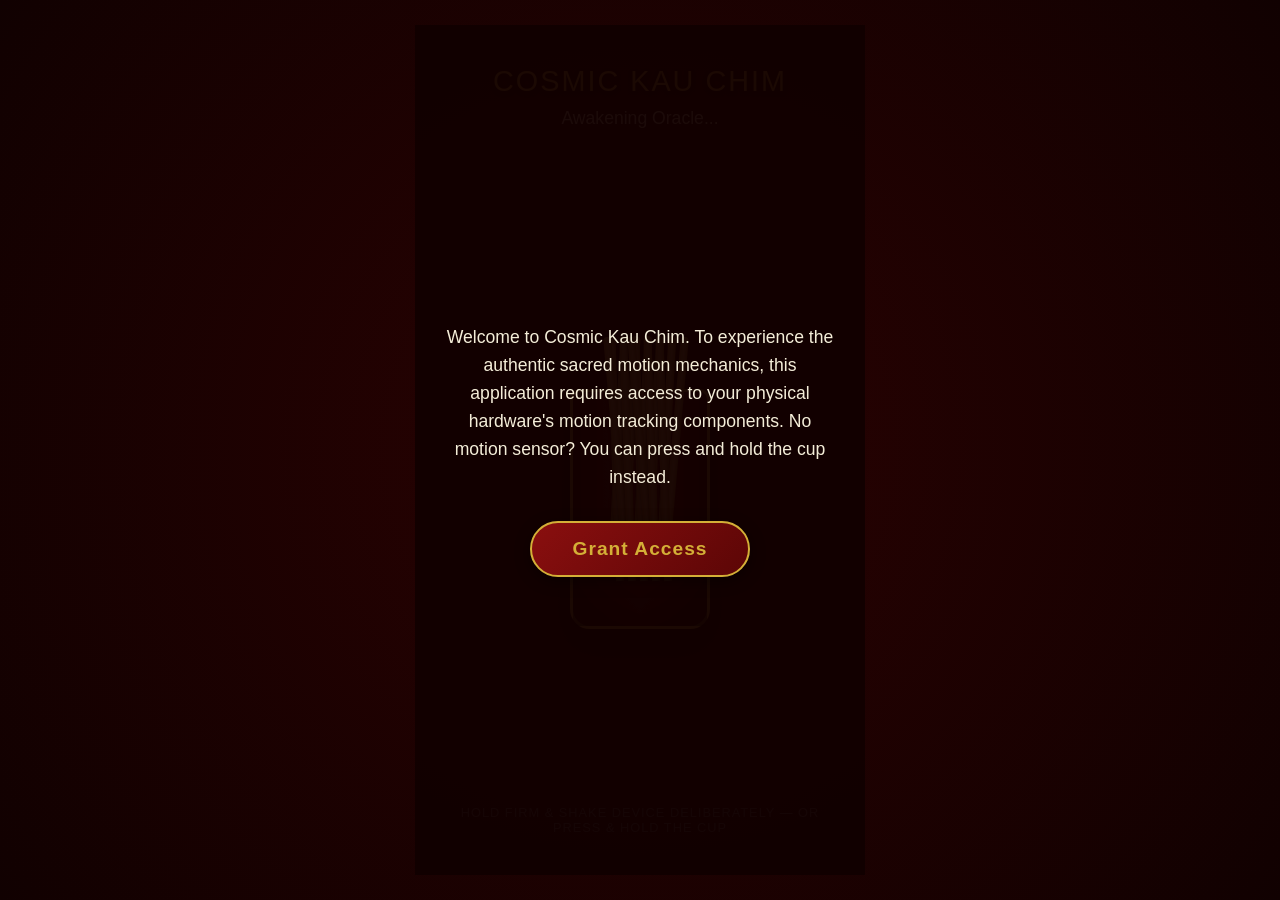
<file: Cosmic-Kau-Chim/index.html>
<!DOCTYPE html>
<html lang="en">
<head>
    <meta charset="UTF-8">
    <meta name="viewport" content="width=device-width, initial-scale=1.0, maximum-scale=1.0, user-scalable=no">
    <title>Cosmic Kau Chim - Daily Fortunes</title>
    <meta name="description" content="Experience the sacred Kau Chim oracle. Shake your phone (or press and hold) to draw one of 100 numbered bamboo fortune sticks and reveal your cosmic destiny and wealth sequences.">
    <meta name="theme-color" content="#d4af37">
    <meta name="mobile-web-app-capable" content="yes">
    <meta name="apple-mobile-web-app-capable" content="yes">
    <meta name="apple-mobile-web-app-status-bar-style" content="black-translucent">
    <meta name="apple-mobile-web-app-title" content="Kau Chim">

    <!-- PWA Manifest -->
    <link rel="manifest" href="/Cosmic-Kau-Chim/manifest.json">

    <!-- Apple Touch Icons -->
    <link rel="apple-touch-icon" href="/Cosmic-Kau-Chim/icon-192.png">
    <link rel="apple-touch-icon" sizes="512x512" href="/Cosmic-Kau-Chim/icon-512.png">

    <!-- Favicon -->
    <link rel="icon" type="image/png" href="/Cosmic-Kau-Chim/icon-192.png">

    <!-- Open Graph -->
    <meta property="og:title" content="Cosmic Kau Chim - Daily Fortunes">
    <meta property="og:description" content="Draw your sacred bamboo fortune. Shake for destiny.">
    <meta property="og:image" content="https://marsbase.win/Cosmic-Kau-Chim/icon-512.png">
    <meta property="og:url" content="https://marsbase.win/Cosmic-Kau-Chim/">
    <meta property="og:type" content="website">

    <style>
        :root {
            --gold: #d4af37;
            --dark-red: #5c0606;
            --parchment: #f4edd8;
            --shadow: rgba(0, 0, 0, 0.4);
        }

        * {
            box-sizing: border-box;
            margin: 0;
            padding: 0;
            -webkit-user-select: none;
            user-select: none;
        }

        body {
            background: radial-gradient(circle, #2a0202 0%, #110101 100%);
            color: #fff;
            font-family: -apple-system, BlinkMacSystemFont, "Segoe UI", Roboto, sans-serif;
            overflow: hidden;
            height: 100vh;
            display: flex;
            justify-content: center;
            align-items: center;
            perspective: 1000px;
        }

        #app-container {
            position: relative;
            width: 100%;
            max-width: 450px;
            height: 100%;
            max-height: 850px;
            display: flex;
            flex-direction: column;
            justify-content: space-between;
            align-items: center;
            padding: 40px 20px calc(40px + env(safe-area-inset-bottom, 0px));
            text-align: center;
        }

        h1 {
            font-size: 1.8rem;
            color: var(--gold);
            text-shadow: 0 2px 4px var(--shadow);
            letter-spacing: 2px;
            font-weight: 300;
        }

        #status-prompt {
            font-size: 1.1rem;
            color: #e0cda9;
            margin-top: 10px;
            min-height: 24px;
            transition: opacity 0.3s;
        }

        /* Install Banner */
        #install-banner {
            position: fixed;
            bottom: 0;
            left: 50%;
            transform: translateX(-50%);
            width: 100%;
            max-width: 450px;
            background: linear-gradient(135deg, #1a0202, #2a0404);
            border-top: 1px solid var(--gold);
            padding: 14px 20px calc(14px + env(safe-area-inset-bottom, 0px));
            display: flex;
            align-items: center;
            justify-content: space-between;
            z-index: 300;
            gap: 12px;
            display: none;
        }

        /* While the banner is showing, reserve room so it never covers the footer */
        body.banner-visible #app-container {
            padding-bottom: calc(var(--banner-h, 72px) + 12px);
        }

        #install-banner p {
            color: #e0cda9;
            font-size: 0.85rem;
            line-height: 1.4;
            flex: 1;
        }

        #install-banner .btn-install {
            background: linear-gradient(135deg, var(--gold), #aa800a);
            color: #1a0000;
            border: none;
            padding: 10px 18px;
            font-size: 0.85rem;
            border-radius: 20px;
            cursor: pointer;
            font-weight: bold;
            white-space: nowrap;
            flex-shrink: 0;
        }

        #install-banner .btn-dismiss {
            background: none;
            border: none;
            color: #b8a27a;
            font-size: 1.2rem;
            cursor: pointer;
            padding: 8px;
            min-width: 36px;
            min-height: 36px;
            flex-shrink: 0;
        }

        /* Permission Overlay */
        #gatekeeper {
            position: absolute;
            top: 0; left: 0; width: 100%; height: 100%;
            background: rgba(17, 1, 1, 0.95);
            z-index: 100;
            display: flex;
            flex-direction: column;
            justify-content: center;
            align-items: center;
            padding: 30px;
        }

        #gatekeeper p {
            color: var(--parchment);
            margin-bottom: 30px;
            line-height: 1.6;
            font-size: 1.1rem;
        }

        .btn {
            background: linear-gradient(135deg, #8a0f0f 0%, var(--dark-red) 100%);
            color: var(--gold);
            border: 2px solid var(--gold);
            padding: 15px 40px;
            font-size: 1.2rem;
            border-radius: 30px;
            cursor: pointer;
            box-shadow: 0 4px 15px var(--shadow);
            font-weight: bold;
            letter-spacing: 1px;
            transition: transform 0.2s;
        }

        .btn:active {
            transform: scale(0.95);
        }

        /* Interactive Shaker Container */
        #shaker-stage {
            position: relative;
            width: 200px;
            height: 320px;
            display: flex;
            justify-content: center;
            align-items: flex-end;
            margin: 40px 0;
            cursor: pointer;
            touch-action: none;
            -webkit-touch-callout: none;
            -webkit-tap-highlight-color: transparent;
            outline: none;
        }

        #shaker-stage:focus-visible .cylinder {
            outline: 2px dashed var(--gold);
            outline-offset: 6px;
        }

        .cylinder {
            position: relative;
            width: 140px;
            height: 240px;
            background: linear-gradient(90deg, #3a0404 0%, #6e0b0b 30%, #8a1212 50%, #6e0b0b 70%, #3a0404 100%);
            border-radius: 10px 10px 20px 20px;
            border: 3px solid var(--gold);
            box-shadow: 0 15px 35px rgba(0,0,0,0.7), 0 0 0 0 rgba(212,175,55,0);
            z-index: 5;
            overflow: visible;
            transition: box-shadow 0.2s ease;
        }

        .cylinder.charging {
            box-shadow: 0 15px 35px rgba(0,0,0,0.7), 0 0 20px 4px rgba(212,175,55,0.35);
        }

        .cylinder::after {
            content: '';
            position: absolute;
            top: 0; left: 0; width: 100%; height: 100%;
            background: linear-gradient(transparent 70%, rgba(0,0,0,0.6));
            pointer-events: none;
        }

        /* stick-pack moves up via JS transform; no CSS transition (rAF handles smoothness) */
        .stick-pack {
            position: absolute;
            bottom: 30px;
            width: 100%;
            height: 260px;
            display: flex;
            justify-content: center;
            transform-origin: bottom center;
        }

        /* Inner wrapper handles the shake wiggle animation independently */
        .stick-inner {
            display: flex;
            justify-content: center;
            width: 100%;
            height: 100%;
            transform-origin: bottom center;
        }

        .stick {
            width: 8px;
            height: 240px;
            background: linear-gradient(to right, #cc9933, #e6b85c, #b38024);
            border-radius: 4px 4px 0 0;
            margin: 0 -2px;
            box-shadow: -1px 0 2px rgba(0,0,0,0.3);
            transform-origin: bottom center;
        }

        .stick:nth-child(odd) { transform: rotate(-5deg); }
        .stick:nth-child(even) { transform: rotate(5deg); }
        .stick:nth-child(3n) { transform: rotate(-2deg); height: 245px;}
        .stick:nth-child(3n+1) { transform: rotate(3deg); height: 235px;}

        #rising-stick {
            position: absolute;
            bottom: 30px;
            width: 18px;
            height: 250px;
            background: linear-gradient(to right, #bf1515, #e63939, #990f0f);
            border: 1px solid var(--gold);
            border-radius: 4px 4px 0 0;
            z-index: 4;
            display: none;
            transform-origin: bottom center;
        }

        #rising-stick-label {
            position: absolute;
            top: 8px;
            left: 50%;
            transform: translateX(-50%);
            writing-mode: vertical-rl;
            text-orientation: mixed;
            color: var(--gold);
            font-size: 11px;
            font-weight: bold;
            letter-spacing: 1px;
            white-space: nowrap;
            text-shadow: 0 1px 1px rgba(0,0,0,0.6);
        }

        .ejecting {
            animation: ejectStick 1.2s cubic-bezier(0.25, 1, 0.5, 1) forwards;
        }

        @keyframes ejectStick {
            0% { transform: translateY(0) rotate(0deg); display: block; z-index: 4; }
            50% { transform: translateY(-160px) rotate(3deg); z-index: 6; }
            100% { transform: translateY(-120px) rotate(15deg); z-index: 6; }
        }

        /* Shake animations on inner wrapper — won't conflict with stick-pack translateY */
        .shaking .stick-inner {
            animation: packShake 0.15s infinite alternate;
        }
        .shaking .cylinder {
            animation: shellShake 0.15s infinite alternate;
        }

        @keyframes packShake {
            0% { transform: rotate(-4deg) translateY(5px); }
            100% { transform: rotate(4deg) translateY(-5px); }
        }
        @keyframes shellShake {
            0% { transform: translateX(-5px) rotate(-1deg); }
            100% { transform: translateX(5px) rotate(1deg); }
        }

        /* Modal Overlay for Scroll Output */
        #scroll-modal {
            position: absolute;
            top: 0; left: 0; width: 100%; height: 100%;
            background: rgba(0,0,0,0.85);
            z-index: 200;
            display: flex;
            justify-content: center;
            align-items: center;
            padding: 25px;
            opacity: 0;
            pointer-events: none;
            transition: opacity 0.5s ease;
        }

        #scroll-modal.active {
            opacity: 1;
            pointer-events: auto;
        }

        .scroll-body {
            background-color: var(--parchment);
            background-image: radial-gradient(rgba(0,0,0,0.03) 15%, transparent 16%);
            background-size: 16px 16px;
            color: #222;
            width: 100%;
            max-height: 85%;
            border-radius: 4px;
            padding: 35px 25px;
            box-shadow: 0 20px 40px rgba(0,0,0,0.8), inset 0 0 40px rgba(184, 134, 11, 0.2);
            border-left: 12px solid #8a0f0f;
            border-right: 12px solid #8a0f0f;
            display: flex;
            flex-direction: column;
            justify-content: space-between;
            overflow-y: auto;
            transform: scale(0.7) rotateX(30deg);
            transition: transform 0.5s cubic-bezier(0.175, 0.885, 0.32, 1.275);
        }

        #scroll-modal.active .scroll-body {
            transform: scale(1) rotateX(0deg);
        }

        .scroll-header {
            border-bottom: 2px dashed rgba(138, 15, 15, 0.3);
            padding-bottom: 15px;
            margin-bottom: 20px;
        }

        .scroll-header h2 {
            color: var(--dark-red);
            font-size: 1.5rem;
            letter-spacing: 3px;
        }

        .stick-number {
            margin-top: 10px;
            font-size: 1.9rem;
            font-weight: bold;
            color: #8a0f0f;
            letter-spacing: 1px;
        }

        .fortune-level {
            display: inline-block;
            margin-top: 8px;
            padding: 3px 14px;
            border-radius: 14px;
            font-size: 0.8rem;
            font-weight: bold;
            letter-spacing: 2px;
            text-transform: uppercase;
            border: 1px solid currentColor;
        }
        .fortune-level.lvl-great   { color: #a07800; background: rgba(212,175,55,0.15); }
        .fortune-level.lvl-good    { color: #2f6b2f; background: rgba(47,107,47,0.08); }
        .fortune-level.lvl-fair    { color: #555;    background: rgba(0,0,0,0.05); }
        .fortune-level.lvl-caution { color: #8a0f0f; background: rgba(138,15,15,0.08); }

        .scroll-content {
            font-size: 1.15rem;
            line-height: 1.7;
            font-style: italic;
            color: #333;
            margin-bottom: 35px;
            padding: 0 10px;
        }

        .lotto-box {
            background: rgba(138, 15, 15, 0.06);
            border: 1px solid rgba(138, 15, 15, 0.2);
            border-radius: 8px;
            padding: 15px;
            margin-bottom: 30px;
        }

        .lotto-title {
            font-size: 0.8rem;
            text-transform: uppercase;
            letter-spacing: 2px;
            color: #777;
            margin-bottom: 10px;
            font-weight: bold;
        }

        .ball-container {
            display: flex;
            justify-content: center;
            gap: 10px;
            flex-wrap: wrap;
        }

        .ball {
            width: 40px;
            height: 40px;
            background: #fff;
            border: 2px solid var(--dark-red);
            border-radius: 50%;
            display: flex;
            justify-content: center;
            align-items: center;
            font-weight: bold;
            color: var(--dark-red);
            font-size: 1.05rem;
            box-shadow: 0 3px 6px rgba(0,0,0,0.16);
        }

        .ball.special {
            background: linear-gradient(135deg, #d4af37 0%, #aa800a 100%);
            color: #fff;
            border-color: #7a5c00;
        }
    </style>
</head>
<body>

<div id="app-container">
    <div id="gatekeeper">
        <p>Welcome to Cosmic Kau Chim. To experience the authentic sacred motion mechanics, this application requires access to your physical hardware's motion tracking components. No motion sensor? You can press and hold the cup instead.</p>
        <button class="btn" id="btn-grant-access">Grant Access</button>
    </div>

    <header>
        <h1>COSMIC KAU CHIM</h1>
        <div id="status-prompt">Awakening Oracle...</div>
    </header>

    <div id="shaker-stage" tabindex="0" role="button" aria-label="Press and hold to shake the fortune cup">
        <div id="rising-stick"><span id="rising-stick-label"></span></div>
        <div class="cylinder" id="cylinder-ui">
            <div class="stick-pack" id="stick-pack-ui">
                <div class="stick-inner" id="stick-inner-ui">
                    <div class="stick"></div><div class="stick"></div><div class="stick"></div>
                    <div class="stick"></div><div class="stick"></div><div class="stick"></div>
                    <div class="stick"></div><div class="stick"></div><div class="stick"></div>
                    <div class="stick"></div><div class="stick"></div><div class="stick"></div>
                    <div class="stick"></div><div class="stick"></div><div class="stick"></div>
                </div>
            </div>
        </div>
    </div>

    <footer>
        <p id="footer-hint" style="font-size:0.8rem; color: #666; letter-spacing: 1px;">HOLD FIRM & SHAKE DEVICE DELIBERATELY — OR PRESS & HOLD THE CUP</p>
    </footer>

    <div id="scroll-modal">
        <div class="scroll-body">
            <div>
                <div class="scroll-header">
                    <h2>SACRED SCROLL</h2>
                    <div class="stick-number" id="stick-number">Stick No. —</div>
                    <div class="fortune-level" id="fortune-level"></div>
                </div>
                <div class="scroll-content" id="fortune-destiny">
                    Loading destiny alignment...
                </div>
            </div>
            <div>
                <div class="lotto-box">
                    <div class="lotto-title">Cosmic Wealth Sequences</div>
                    <div class="ball-container" id="lotto-numbers"></div>
                </div>
                <button class="btn" id="btn-return" style="width:100%">Return Container</button>
            </div>
        </div>
    </div>

    <!-- PWA Install Prompt Banner -->
    <div id="install-banner">
        <p>📲 Add <strong>Kau Chim</strong> to your home screen for instant access.</p>
        <button class="btn-install" id="btn-install">Install</button>
        <button class="btn-dismiss" id="btn-dismiss" aria-label="Dismiss">✕</button>
    </div>
</div>

<script data-cfasync="false">
// ── Service Worker Registration ──────────────────────────────────────────────
if ('serviceWorker' in navigator) {
    window.addEventListener('load', () => {
        navigator.serviceWorker.register('/Cosmic-Kau-Chim/sw.js', { scope: '/Cosmic-Kau-Chim/' })
            .catch(err => console.warn('SW registration failed:', err));
    });
}

// ── Small storage helpers (localStorage can throw in private mode) ──────────
const store = {
    get(key, fallback) {
        try { const v = localStorage.getItem(key); return v === null ? fallback : JSON.parse(v); }
        catch (e) { return fallback; }
    },
    set(key, value) {
        try { localStorage.setItem(key, JSON.stringify(value)); } catch (e) { /* ignore */ }
    }
};

// ── PWA Install Prompt Handling ──────────────────────────────────────────────
let deferredInstallPrompt = null;
let installBannerTimer = null;
const installBanner = document.getElementById('install-banner');
const INSTALL_DISMISS_KEY = 'kauchim-install-dismissed';
const isStandalone = window.matchMedia('(display-mode: standalone)').matches || window.navigator.standalone === true;

function showInstallBanner() {
    if (isStandalone || store.get(INSTALL_DISMISS_KEY, false)) return;
    installBanner.style.display = 'flex';
    document.body.classList.add('banner-visible');
    document.documentElement.style.setProperty('--banner-h', installBanner.offsetHeight + 'px');
    clearTimeout(installBannerTimer);
    installBannerTimer = setTimeout(hideInstallBanner, 8000); // auto-hide
}

function hideInstallBanner() {
    clearTimeout(installBannerTimer);
    installBanner.style.display = 'none';
    document.body.classList.remove('banner-visible');
}

window.addEventListener('beforeinstallprompt', (e) => {
    e.preventDefault();
    deferredInstallPrompt = e;
    showInstallBanner();
});

window.addEventListener('appinstalled', () => {
    deferredInstallPrompt = null;
    hideInstallBanner();
});

document.getElementById('btn-install').addEventListener('click', async () => {
    if (!deferredInstallPrompt) return;
    deferredInstallPrompt.prompt();
    try { await deferredInstallPrompt.userChoice; } catch (e) { /* ignore */ }
    deferredInstallPrompt = null;
    hideInstallBanner();
});

document.getElementById('btn-dismiss').addEventListener('click', () => {
    store.set(INSTALL_DISMISS_KEY, true); // remember dismissal
    hideInstallBanner();
});

// ── Audio Engine ─────────────────────────────────────────────────────────────
class AudioEngine {
    constructor() { this.ctx = null; }

    init() {
        if (this.ctx) return;
        try { this.ctx = new (window.AudioContext || window.webkitAudioContext)(); }
        catch (e) { this.ctx = null; }
    }

    playClack(intensity) {
        if (!this.ctx) return;
        if (this.ctx.state === 'suspended') this.ctx.resume();

        const osc = this.ctx.createOscillator();
        const gain = this.ctx.createGain();

        osc.type = 'triangle';
        osc.frequency.setValueAtTime(120 + (intensity * 8), this.ctx.currentTime);
        osc.frequency.exponentialRampToValueAtTime(30, this.ctx.currentTime + 0.08);

        const volume = Math.min(0.6, intensity / 25);
        gain.gain.setValueAtTime(volume, this.ctx.currentTime);
        gain.gain.exponentialRampToValueAtTime(0.01, this.ctx.currentTime + 0.08);

        osc.connect(gain);
        gain.connect(this.ctx.destination);
        osc.start();
        osc.stop(this.ctx.currentTime + 0.09);
    }
}

// ── The 100 sticks (original text) ───────────────────────────────────────────
// Level codes: G = Great Fortune, B = Good Fortune, F = Fair Fortune, C = Caution
const FORTUNE_LEVELS = {
    G: { label: 'Great Fortune', cls: 'lvl-great' },
    B: { label: 'Good Fortune',  cls: 'lvl-good' },
    F: { label: 'Fair Fortune',  cls: 'lvl-fair' },
    C: { label: 'Caution',       cls: 'lvl-caution' }
};

// Index + 1 = stick number
const STICKS = [
    ['G', "The first stick opens the gate. What you begin this season is blessed at the root; plant boldly and tend it daily."],
    ['B', "A quiet helper is already walking toward you. Accept the hand that is offered without pride."],
    ['F', "The river is wide but the ferry is coming. Wait at the bank; do not try to swim across."],
    ['C', "Words spoken in haste travel far. Guard your tongue for seven days and trouble passes you by."],
    ['G', "Your path is fully understood by the cosmos. The heavy winds you've recently braved are clearing out dead brush to make room for an undeniable, prosperous expansion. Stand tall."],
    ['B', "Money that has been slow to arrive is loosening. Keep your accounts tidy so you are ready to receive it."],
    ['F', "A small delay protects you from a larger mistake. Thank the obstacle and adjust your route."],
    ['B', "Your family hearth grows warmer. Share a meal and old misunderstandings soften."],
    ['C', "The lantern is bright but the oil runs low. Rest before you are forced to."],
    ['G', "A beautiful internal coherence is setting into your days. The universe acknowledges your quiet endurance and is organizing variables right now to surprise you with sudden relief."],
    ['F', "Two roads look alike. Choose the one where you can still see your footprints leading home."],
    ['B', "A skill you practised in private will be noticed in public. Keep polishing it."],
    ['F', "The moon waxes slowly. Progress is real even when you cannot see it from night to night."],
    ['C', "Do not lend what you cannot afford to lose this month. Generosity must have a floor."],
    ['B', "A journey, short or long, brings a useful meeting. Pack light and stay curious."],
    ['G', "You carry a highly distinct, golden frequency within you that cannot be dimmed by external noise. Trust the timing unfolding; your validation is coming directly from reality."],
    ['F', "The harvest is average, but the granary is safe. Contentment is its own kind of wealth."],
    ['B', "A letter or message carries good news. Answer it promptly and warmly."],
    ['C', "A pleasant face hides an unfinished bargain. Read every line before you sign."],
    ['B', "The crane stands on one leg and stays balanced. Your patience is your strength now."],
    ['G', "Every single step you have taken has cataloged valuable wisdom. You are viewed with immense reverence by the cosmic order. Prepare for a long-delayed doorway to unlock smoothly."],
    ['F', "Clouds pass over the mountain but do not move it. Hold your position calmly."],
    ['B', "New friendships bloom where you give your time freely."],
    ['C', "The kettle boils over when no one is watching. Attend to small duties before they spill."],
    ['F', "Half the work is done. Do not celebrate until the roof is on."],
    ['B', "Your health improves with simple habits: early sleep, warm water and a daily walk."],
    ['G', "The celestial tides are shifting in your favour. What felt stagnant is secretly building momentum beneath the surface. Your patience will crystallize into a breakthrough."],
    ['F', "An old debt, owed to you or by you, asks to be settled. Clear it and walk lighter."],
    ['C', "A rumour is not a fact. Wait for a third witness before you act."],
    ['B', "The bamboo bends in the storm and stands again at dawn. You are more resilient than you think."],
    ['F', "Ask advice from someone older; their memory holds your answer."],
    ['B', "Luck favours the tidy desk. Put your space in order and opportunities will find you."],
    ['G', "Ancient light recognizes your spirit. The universe does not forget the seeds you have planted in silence. A season of abundant harvest is drawing near; receive it with open hands."],
    ['C', "Do not chase two rabbits. Choose one goal and the other will wait."],
    ['F', "The tide goes out so that it can return. A pause now is not a loss."],
    ['B', "A creative idea is ripe. Write it down tonight before it flies away."],
    ['F', "The road is long but well paved. Steady steps, no shortcuts."],
    ['C', "Someone envies your progress. Be kind, be quiet and keep working."],
    ['G', "You are being guided toward alignment. The confusion you have felt is simply the dissolution of what no longer serves. Clear skies and clear purpose are emerging for you now."],
    ['B', "A partnership formed now stands on honest ground. Shake hands with confidence."],
    ['F', "What you lost may not return, but something better will fit the empty space."],
    ['B', "Your reputation travels ahead of you, and it is good. Live up to it."],
    ['C', "Avoid risky wagers this week. The dice are cold."],
    ['F', "Plant now, harvest later. Do not dig up the seed to check whether it is growing."],
    ['G', "Your energy is rare and magnetic. The cosmos is arranging a constellation of new connections and opportunities, each perfectly calibrated to match your true frequency."],
    ['B', "The door you knocked on months ago is about to open. Be ready to walk through."],
    ['F', "A neighbour's quarrel is not yours to settle. Offer tea, not judgement."],
    ['C', "The ice looks thick but spring is near. Do not walk where you cannot see the bottom."],
    ['B', "A gift arrives in an unexpected form. Look twice before you dismiss it."],
    ['G', "The golden carp leaps the dragon gate. A long effort is rewarded with a rise in standing, rank or confidence."],
    ['F', "Your plans are sound but need one more pair of eyes. Ask before you launch."],
    ['B', "Young people bring you joy and fresh ideas this season."],
    ['C', "Fatigue clouds judgement. Make no large decisions after midnight."],
    ['F', "The wind changes direction three times. Adjust your sails without complaint."],
    ['B', "Study is blessed. A course, a book or a teacher opens a new door."],
    ['G', "The phoenix rises from old ashes. What ended has made room for a brilliant beginning."],
    ['F', "Neither feast nor famine. Keep a modest reserve and you will be comfortable."],
    ['C', "A shortcut through the forest hides thorns. Take the main road, even if it is longer."],
    ['B', "Reconciliation is possible. The first kind word costs little and returns much."],
    ['F', "A matter in dispute resolves slowly. Keep good records and stay polite."],
    ['B', "Your home is a harbour of calm. Invite good people in."],
    ['C', "The brightest market stall may sell cracked pottery. Inspect quality before you buy."],
    ['G', "Heaven and earth are in harmony with your wishes. Ask clearly and expect a yes."],
    ['F', "The seed is strong but the soil is dry. Add effort, and growth will follow."],
    ['B', "A mentor appears when you admit what you do not yet know."],
    ['F', "Do one thing at a time and everything gets done."],
    ['C', "Hidden costs lurk in a tempting offer. Count twice."],
    ['B', "A trip toward water brings refreshment and clarity."],
    ['G', "The pearl is found in the deepest shell. Your persistence uncovers real treasure."],
    ['F', "A friend needs you more than they say. Check in on them."],
    ['B', "Your hard work is seen by those who matter. Recognition is on its way."],
    ['C', "Strong emotions stir. Walk before you speak; the storm will blow itself out."],
    ['F', "The well is deep and your rope is short. Prepare more thoroughly before you begin."],
    ['B', "A lucky number keeps appearing. Notice the coincidences; they point the way."],
    ['G', "The sun breaks through after a long rain. A burden you have carried is lifted at last."],
    ['F', "Be patient with officials and paperwork. The answer is yes, but it comes slowly."],
    ['C', "Do not reveal your plans too early. A seed must stay underground to sprout."],
    ['B', "Affection is favoured. Speak warmly and sincerely to the one you care for."],
    ['F', "The path splits around a stone. Either way leads home; choose with peace."],
    ['B', "Saving a little each day builds a mountain. Start today."],
    ['G', "The dragon and the tiger walk together. Strength and wisdom unite in your favour."],
    ['C', "Beware of borrowed trouble. Help a friend without carrying their burden into your house."],
    ['F', "An ordinary day hides a small blessing. Keep your eyes open."],
    ['B', "Your voice carries weight now. Speak up for what is fair."],
    ['C', "Do not sign in anger or buy in excitement. Sleep on it first."],
    ['F', "The garden needs weeding before it can bloom. Drop one bad habit this week."],
    ['G', "A treasure ship docks in your harbour. Work, career and income rise together."],
    ['B', "Old friends reconnect, and a shared memory sparks a new opportunity."],
    ['F', "Neither push nor pull. Let the matter ripen on the branch."],
    ['C', "A small leak can sink a great ship. Fix the little problem today."],
    ['B', "Your intuition is accurate this month. Trust the quiet inner voice."],
    ['F', "Success arrives in stages. Celebrate each step, not only the summit."],
    ['G', "The lotus blooms above muddy water. Your goodness rises above every difficulty."],
    ['C', "Stay clear of gossip and disputes that do not concern you."],
    ['B', "Kindness to strangers returns to you through unexpected doors."],
    ['F', "The answer you seek may come from a book, a song or a dream. Pay attention."],
    ['B', "Your efforts are like spring rain: gentle, steady and life-giving. Keep going."],
    ['C', "Do not mistake a sunset for a sunrise. Confirm before you celebrate."],
    ['F', "Clear one cluttered corner of your life and fresh energy will flow in."],
    ['G', "The hundredth stick completes the circle. Your wishes return to harmony; walk forward in peace."]
];

// ── Core Application ─────────────────────────────────────────────────────────
class KauChimApplication {
    constructor() {
        // Motion detection config (unchanged)
        this.historySize = 6;
        this.shakeDetectThreshold = 3.5; // delta to count as a shake
        this.cooldown = 4000;
        this.history = [];
        this.lastTrigger = 0;
        this.isProcessing = false;

        // Charge system
        this.charge = 0;           // 0..1
        this.chargeRate = 1 / 3000; // fills over 3 000 ms
        this.decayRate  = 1 / 1500; // drains over 1 500 ms
        this.isActivelyShaking = false;
        this.shakeTimeoutId = null;
        this.lastFrameTime = null;
        this.rafId = null;

        // Input state
        this.started = false;
        this.motionSeen = false;       // real acceleration data has arrived
        this.holdFallbackBound = false;
        this.holdInterval = null;
        this.isHolding = false;
        this.inputBlockedUntil = 0;    // ignore input briefly after closing the scroll
        this.recentKey = 'kauchim-recent-sticks';
        this.recentSize = 5;           // never repeat any of the last 5 sticks

        this.audio = new AudioEngine();
    }

    // Phones/tablets (coarse pointer) can shake; desktops get hold-only wording
    get canProbablyShake() {
        return this.motionSeen || window.matchMedia('(pointer: coarse)').matches;
    }

    readyPrompt() {
        if (this.motionSeen) return "Container ready. Shake device, or press and hold the cup.";
        if (this.canProbablyShake) return "Shake your phone, or press and hold the cup for 3 seconds.";
        return "Press and hold the cup for 3 seconds.";
    }

    updateFooterHint() {
        const hint = document.getElementById('footer-hint');
        if (!hint) return;
        hint.innerText = this.canProbablyShake
            ? "HOLD FIRM & SHAKE DEVICE DELIBERATELY — OR PRESS & HOLD THE CUP"
            : "PRESS & HOLD THE CUP (OR SPACE / ENTER) TO DRAW A STICK";
    }

    async requestSystemAccess() {
        if (this.started) return;
        this.started = true;
        this.audio.init();

        // Press-and-hold always works, alongside motion
        this.enableHoldFallback();

        let motionAllowed = false;
        try {
            if (typeof DeviceMotionEvent !== 'undefined' && typeof DeviceMotionEvent.requestPermission === 'function') {
                // iOS 13+: must be called from this user gesture
                const status = await DeviceMotionEvent.requestPermission();
                motionAllowed = status === 'granted';
            } else {
                motionAllowed = typeof DeviceMotionEvent !== 'undefined';
            }
        } catch (e) {
            motionAllowed = false;
        }

        if (motionAllowed) this.bindMotionDetection();

        document.getElementById('gatekeeper').style.display = 'none';
        this.updateFooterHint();
        this.displayUIPrompt(motionAllowed || this.canProbablyShake
            ? this.readyPrompt()
            : "Motion unavailable. Press and hold the cup for 3 seconds.");

        // If no motion data arrives within ~1.5 s, make sure the hold wording is shown
        setTimeout(() => {
            if (!this.motionSeen && !this.isProcessing && this.charge < 0.02) {
                this.updateFooterHint();
                this.displayUIPrompt(this.readyPrompt());
            }
        }, 1500);

        this.startChargeLoop();
    }

    // ── rAF charge loop ────────────────────────────────────────────────────────
    startChargeLoop() {
        if (this.rafId) cancelAnimationFrame(this.rafId); // never run two loops
        const loop = (timestamp) => {
            if (!this.isProcessing) {
                if (this.lastFrameTime !== null) {
                    const dt = Math.min(timestamp - this.lastFrameTime, 100); // cap dt
                    if (this.isActivelyShaking) {
                        this.charge = Math.min(1, this.charge + this.chargeRate * dt);
                    } else {
                        this.charge = Math.max(0, this.charge - this.decayRate * dt);
                    }
                    this.applyChargeVisuals();
                    if (this.charge >= 1) {
                        this.rafId = null;
                        this.executeOracleSelection();
                        return; // pause loop until reset
                    }
                }
                this.lastFrameTime = timestamp;
            }
            this.rafId = requestAnimationFrame(loop);
        };
        this.rafId = requestAnimationFrame(loop);
    }

    applyChargeVisuals() {
        const stickPack = document.getElementById('stick-pack-ui');
        const cylinder  = document.getElementById('cylinder-ui');
        const container = document.getElementById('app-container');

        // Sticks rise up to 95px out of cylinder top
        stickPack.style.transform = `translateY(${-(this.charge * 95)}px)`;

        // Gold glow intensifies with charge
        cylinder.classList.toggle('charging', this.charge > 0.05);

        // Shake animation only when actively shaking
        container.classList.toggle('shaking', this.isActivelyShaking);

        // Status prompt
        const verb = this.isHolding ? 'holding' : 'shaking';
        if (this.charge > 0.02) {
            const secsLeft = Math.ceil((1 - this.charge) * 3);
            if (this.isActivelyShaking) {
                this.displayUIPrompt(secsLeft > 0 ? `Keep ${verb}... ${secsLeft}s` : "Almost there!");
            } else {
                this.displayUIPrompt(this.lastInputWasHold ? "Don't let go — keep holding!" : "Don't stop — keep shaking!");
            }
        } else {
            this.displayUIPrompt(this.readyPrompt());
        }
    }

    // Mark as actively shaking; auto-clears after 300 ms of no motion
    markShaking(intensity) {
        if (this.isProcessing) return;
        this.isActivelyShaking = true;
        this.audio.playClack(intensity);
        clearTimeout(this.shakeTimeoutId);
        this.shakeTimeoutId = setTimeout(() => {
            this.isActivelyShaking = false;
        }, 300);
    }

    bindMotionDetection() {
        window.addEventListener('devicemotion', (e) => this.evaluateMotionVectors(e), { passive: true });
    }

    // Press-and-hold fallback: pointer events (mouse, touch, pen), with
    // mouse/touch fallback for old browsers, plus Space/Enter on the keyboard.
    enableHoldFallback() {
        if (this.holdFallbackBound) return;
        this.holdFallbackBound = true;
        const stage = document.getElementById('shaker-stage');

        const startHold = (e) => {
            if (this.isHolding) return;
            if (this.isProcessing || Date.now() < this.inputBlockedUntil) return;
            if (e && e.cancelable && e.type !== 'keydown') e.preventDefault();
            this.audio.init();
            this.isHolding = true;
            this.lastInputWasHold = true;
            this.markShaking(18);
            this.holdInterval = setInterval(() => this.markShaking(18), 140);
        };
        const stopHold = () => {
            clearInterval(this.holdInterval);
            this.holdInterval = null;
            this.isHolding = false;
        };
        this.stopHold = stopHold;

        if (window.PointerEvent) {
            stage.addEventListener('pointerdown', (e) => {
                if (e.pointerType === 'mouse' && e.button !== 0) return;
                try { stage.setPointerCapture(e.pointerId); } catch (err) { /* ignore */ }
                startHold(e);
            });
            stage.addEventListener('pointerup', stopHold);
            stage.addEventListener('pointercancel', stopHold);
            stage.addEventListener('lostpointercapture', stopHold);
        } else {
            stage.addEventListener('mousedown', (e) => { if (e.button === 0) startHold(e); });
            stage.addEventListener('touchstart', startHold, { passive: false });
            stage.addEventListener('touchend', stopHold);
            stage.addEventListener('touchcancel', stopHold);
            window.addEventListener('mouseup', stopHold);
        }
        stage.addEventListener('contextmenu', (e) => e.preventDefault()); // no long-press menu
        window.addEventListener('blur', stopHold);

        // Keyboard: Space / Enter (ignored while a button has focus or the scroll is open)
        const isKey = (e) => e.code === 'Space' || e.key === ' ' || e.key === 'Enter';
        document.addEventListener('keydown', (e) => {
            if (!isKey(e) || e.repeat) return;
            if (e.target && e.target.closest && e.target.closest('button, a, input, textarea')) return;
            if (document.getElementById('scroll-modal').classList.contains('active')) return;
            if (document.getElementById('gatekeeper').style.display !== 'none') return;
            e.preventDefault();
            startHold(e);
        });
        document.addEventListener('keyup', (e) => { if (isKey(e)) stopHold(); });
    }

    evaluateMotionVectors(event) {
        const acc = event.acceleration;
        if (acc && acc.x !== null && acc.x !== undefined && !this.motionSeen) {
            this.motionSeen = true;
            this.updateFooterHint();
        }
        if (!acc?.x || this.isProcessing || Date.now() - this.lastTrigger < this.cooldown) return;
        if (Date.now() < this.inputBlockedUntil) return;

        const magnitude = Math.sqrt(acc.x**2 + acc.y**2 + acc.z**2);
        this.history.push({ t: Date.now(), v: magnitude });
        if (this.history.length > this.historySize) this.history.shift();

        if (this.history.length >= 4) {
            const forces = this.history.map(h => h.v);
            const delta  = Math.max(...forces) - Math.min(...forces);
            if (delta > this.shakeDetectThreshold) {
                if (!this.isHolding) this.lastInputWasHold = false;
                this.markShaking(delta);
            }
        }
    }

    // Unbiased crypto random integer in 1..max
    cryptoRoll(max) {
        const buf = new Uint32Array(1);
        const limit = Math.floor(0x100000000 / max) * max;
        do { window.crypto.getRandomValues(buf); } while (buf[0] >= limit);
        return (buf[0] % max) + 1;
    }

    // Draw a stick number 1..100, never one of the last few drawn
    drawStickNumber() {
        let recent = store.get(this.recentKey, []);
        if (!Array.isArray(recent)) recent = [];
        const pool = [];
        for (let n = 1; n <= STICKS.length; n++) if (!recent.includes(n)) pool.push(n);
        const stickNo = pool[this.cryptoRoll(pool.length) - 1];
        recent.push(stickNo);
        store.set(this.recentKey, recent.slice(-this.recentSize));
        return stickNo;
    }

    executeOracleSelection() {
        this.isProcessing = true;
        this.lastTrigger = Date.now();
        this.history = [];
        this.charge = 0;
        if (this.stopHold) this.stopHold();
        this.isActivelyShaking = false;
        clearTimeout(this.shakeTimeoutId);
        document.getElementById('app-container').classList.remove('shaking');
        document.getElementById('cylinder-ui').classList.remove('charging');
        // Reset sticks to base position before eject animation
        document.getElementById('stick-pack-ui').style.transform = 'translateY(0)';
        this.displayUIPrompt("A stick is emerging...");

        const drawLotto = (max, total) => {
            const set = new Set();
            while (set.size < total) set.add(this.cryptoRoll(max));
            return [...set].sort((a, b) => a - b);
        };

        const stickNo = this.drawStickNumber();
        const primaryNumbers = drawLotto(69, 5);
        const goldenPowerBall = this.cryptoRoll(26);

        const stickUI = document.getElementById('rising-stick');
        document.getElementById('rising-stick-label').innerText = 'No. ' + stickNo;
        stickUI.style.display = 'block';
        stickUI.classList.add('ejecting');

        this.lastStickNo = stickNo;
        this.revealTimer = setTimeout(() => this.renderScroll(stickNo, primaryNumbers, goldenPowerBall), 1200);
    }

    renderScroll(stickNo, mainNumbers, bonusBall) {
        const [levelCode, text] = STICKS[stickNo - 1];
        const level = FORTUNE_LEVELS[levelCode];
        document.getElementById('stick-number').innerText = 'Stick No. ' + stickNo;
        const levelNode = document.getElementById('fortune-level');
        levelNode.innerText = level.label;
        levelNode.className = 'fortune-level ' + level.cls;
        document.getElementById('fortune-destiny').innerText = text;

        const numbersContainer = document.getElementById('lotto-numbers');
        numbersContainer.innerHTML = '';

        mainNumbers.forEach(num => {
            const node = document.createElement('div');
            node.className = 'ball';
            node.innerText = num;
            numbersContainer.appendChild(node);
        });

        const specialNode = document.createElement('div');
        specialNode.className = 'ball special';
        specialNode.innerText = bonusBall;
        numbersContainer.appendChild(specialNode);

        document.getElementById('scroll-modal').classList.add('active');
        this.displayUIPrompt(`Stick No. ${stickNo} — destiny revealed.`);
    }

    resetStage() {
        clearTimeout(this.revealTimer);
        const stickUI = document.getElementById('rising-stick');
        stickUI.classList.remove('ejecting');
        stickUI.style.display = 'none';
        document.getElementById('scroll-modal').classList.remove('active');

        // Fully reset hold / shake state so nothing carries over
        if (this.stopHold) this.stopHold();
        clearTimeout(this.shakeTimeoutId);
        this.isActivelyShaking = false;
        this.history = [];
        this.charge = 0;
        this.lastFrameTime = null;
        document.getElementById('app-container').classList.remove('shaking');
        document.getElementById('cylinder-ui').classList.remove('charging');
        document.getElementById('stick-pack-ui').style.transform = 'translateY(0)';

        // Ignore the pointer/touch events from the tap that closed the scroll
        this.inputBlockedUntil = Date.now() + 500;
        this.isProcessing = false;
        this.displayUIPrompt(this.readyPrompt());
        // Resume charge loop
        this.startChargeLoop();
    }

    displayUIPrompt(msg) {
        const el = document.getElementById('status-prompt');
        if (el.innerText !== msg) el.innerText = msg;
    }
}

const app = new KauChimApplication();
document.getElementById('btn-grant-access').addEventListener('click', () => app.requestSystemAccess());
document.getElementById('btn-return').addEventListener('click', () => app.resetStage());
</script>
</body>
</html>
</file>
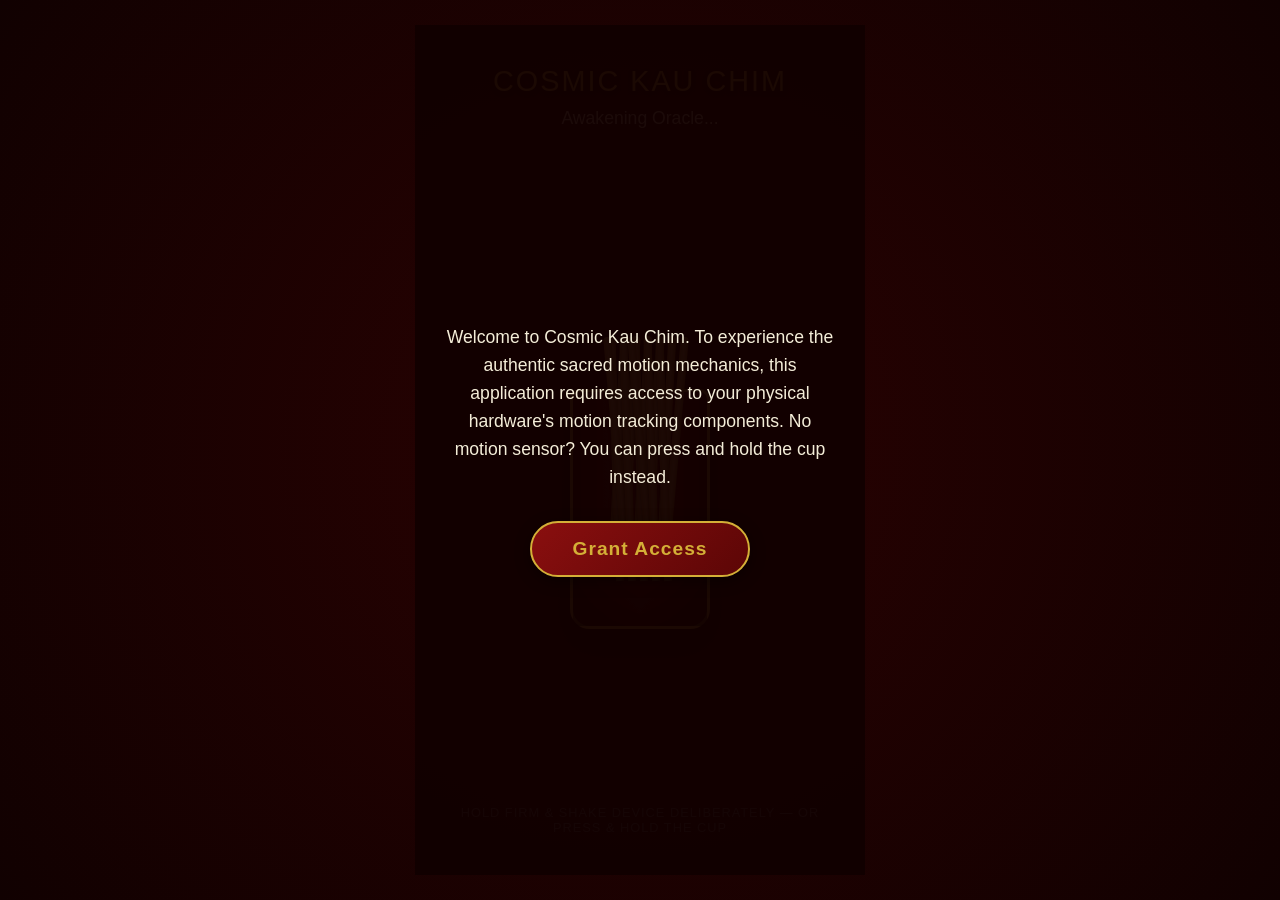
<file: cosmic/index.html>
<!DOCTYPE html>
<html lang="en">
<head>
    <meta charset="UTF-8">
    <meta name="viewport" content="width=device-width, initial-scale=1.0">
    <title>Cosmic Kau Chim has moved</title>
    <meta name="robots" content="noindex">
    <link rel="canonical" href="https://marsbase.win/Cosmic-Kau-Chim/">
    <meta http-equiv="refresh" content="0; url=/Cosmic-Kau-Chim/">
    <script data-cfasync="false">
        // Forward to the new address, keeping any ?query and #hash
        (function () {
            var rest = location.pathname.replace(/^\/cosmic\/?/i, '').replace(/^index\.html$/i, '');
            location.replace('/Cosmic-Kau-Chim/' + rest + location.search + location.hash);
        })();
    </script>
    <style>
        body { background: #110101; color: #e0cda9; font-family: -apple-system, BlinkMacSystemFont, "Segoe UI", Roboto, sans-serif;
               display: flex; min-height: 100vh; margin: 0; align-items: center; justify-content: center; text-align: center; }
        a { color: #d4af37; }
    </style>
</head>
<body>
    <p>Cosmic Kau Chim has moved to <a href="/Cosmic-Kau-Chim/">marsbase.win/Cosmic-Kau-Chim/</a>.</p>
</body>
</html>
</file>
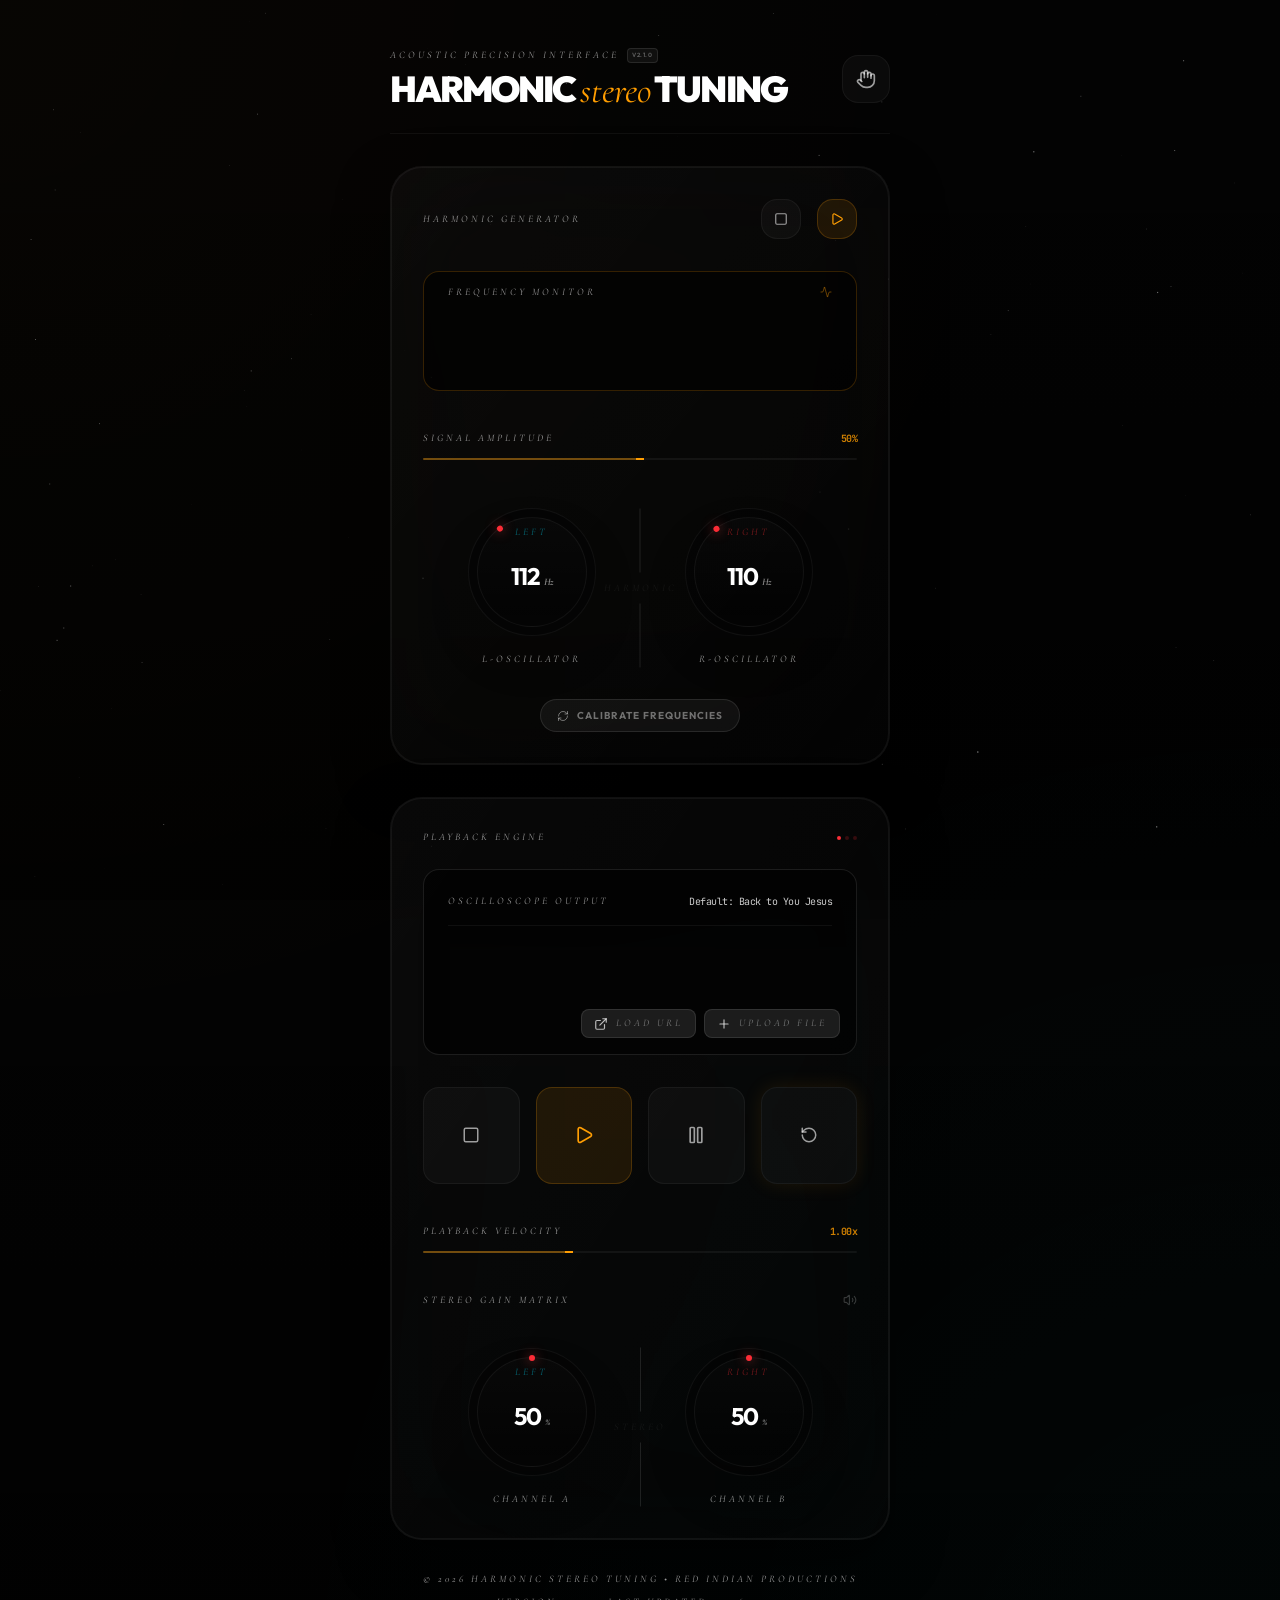
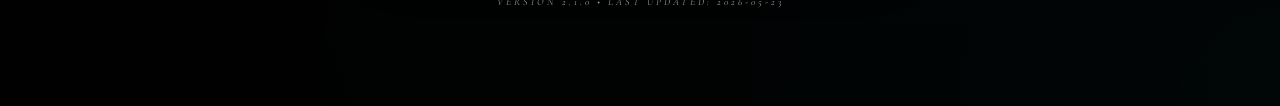
<file: harmonic-stereo-tuning/index.html>
<!doctype html>
<html lang="en">
  <head>
    <meta charset="UTF-8" />
    <meta name="viewport" content="width=device-width, initial-scale=1.0" />
    <title>Harmonic Stereo Tuning</title>
    <link rel="manifest" href="/harmonic-stereo-tuning/manifest.json">
    <link rel="icon" type="image/svg+xml" href="/harmonic-stereo-tuning/icon.svg">
    <link rel="apple-touch-icon" href="/harmonic-stereo-tuning/icon.svg">
    <meta name="theme-color" content="#ff9d00">
    <meta name="apple-mobile-web-app-capable" content="yes">
    <meta name="apple-mobile-web-app-status-bar-style" content="black-translucent">
    <meta name="apple-mobile-web-app-title" content="Harmonic">
    <link rel="preconnect" href="https://fonts.googleapis.com">
    <link rel="preconnect" href="https://fonts.gstatic.com" crossorigin>
    <link href="https://fonts.googleapis.com/css2?family=Outfit:wght@400;700;900&display=swap" rel="stylesheet">
    <script>
      if ('serviceWorker' in navigator) {
        window.addEventListener('load', () => {
          navigator.serviceWorker.register('/harmonic-stereo-tuning/sw.js').then(reg => {
            console.log('SW registered:', reg.scope);
          }).catch(err => {
            console.log('SW failed:', err);
          });
        });
      }
    </script>
    <script data-cfasync="false" type="module" crossorigin src="/harmonic-stereo-tuning/assets/index-Q-WnF0rf.js"></script>
    <link rel="stylesheet" crossorigin href="/harmonic-stereo-tuning/assets/index-RN-81Os0.css">
  </head>
  <body>
    <div id="root"></div>
  </body>
</html>
</file>
<file: harmonic-stereo-tuning/assets/index-RN-81Os0.css>
@import"https://fonts.googleapis.com/css2?family=Cormorant+Garamond:ital,wght@1,300;1,600&family=Outfit:wght@300;400;700;900&family=JetBrains+Mono:wght@400;700&display=swap";/*! tailwindcss v4.2.1 | MIT License | https://tailwindcss.com */@layer properties{@supports (((-webkit-hyphens:none)) and (not (margin-trim:inline))) or ((-moz-orient:inline) and (not (color:rgb(from red r g b)))){*,:before,:after,::backdrop{--tw-translate-x:0;--tw-translate-y:0;--tw-translate-z:0;--tw-space-y-reverse:0;--tw-border-style:solid;--tw-gradient-position:initial;--tw-gradient-from:#0000;--tw-gradient-via:#0000;--tw-gradient-to:#0000;--tw-gradient-stops:initial;--tw-gradient-via-stops:initial;--tw-gradient-from-position:0%;--tw-gradient-via-position:50%;--tw-gradient-to-position:100%;--tw-leading:initial;--tw-font-weight:initial;--tw-tracking:initial;--tw-shadow:0 0 #0000;--tw-shadow-color:initial;--tw-shadow-alpha:100%;--tw-inset-shadow:0 0 #0000;--tw-inset-shadow-color:initial;--tw-inset-shadow-alpha:100%;--tw-ring-color:initial;--tw-ring-shadow:0 0 #0000;--tw-inset-ring-color:initial;--tw-inset-ring-shadow:0 0 #0000;--tw-ring-inset:initial;--tw-ring-offset-width:0px;--tw-ring-offset-color:#fff;--tw-ring-offset-shadow:0 0 #0000;--tw-backdrop-blur:initial;--tw-backdrop-brightness:initial;--tw-backdrop-contrast:initial;--tw-backdrop-grayscale:initial;--tw-backdrop-hue-rotate:initial;--tw-backdrop-invert:initial;--tw-backdrop-opacity:initial;--tw-backdrop-saturate:initial;--tw-backdrop-sepia:initial;--tw-duration:initial;--tw-scale-x:1;--tw-scale-y:1;--tw-scale-z:1}}}@layer theme{:root,:host{--font-sans:"Outfit", "Inter", ui-sans-serif, system-ui, sans-serif;--font-serif:"Cormorant Garamond", serif;--font-mono:"JetBrains Mono", monospace;--color-red-500:oklch(63.7% .237 25.331);--color-green-400:oklch(79.2% .209 151.711);--color-green-500:oklch(72.3% .219 149.579);--color-cyan-400:oklch(78.9% .154 211.53);--color-cyan-500:oklch(71.5% .143 215.221);--color-black:#000;--color-white:#fff;--spacing:.25rem;--container-sm:24rem;--text-xs:.75rem;--text-xs--line-height:calc(1 / .75);--text-sm:.875rem;--text-sm--line-height:calc(1.25 / .875);--text-xl:1.25rem;--text-xl--line-height:calc(1.75 / 1.25);--text-2xl:1.5rem;--text-2xl--line-height:calc(2 / 1.5);--text-4xl:2.25rem;--text-4xl--line-height:calc(2.5 / 2.25);--font-weight-normal:400;--font-weight-bold:700;--font-weight-black:900;--tracking-tighter:-.05em;--tracking-normal:0em;--tracking-wider:.05em;--tracking-widest:.1em;--radius-lg:.5rem;--radius-xl:.75rem;--radius-2xl:1rem;--animate-pulse:pulse 2s cubic-bezier(.4, 0, .6, 1) infinite;--blur-sm:8px;--blur-3xl:64px;--default-transition-duration:.15s;--default-transition-timing-function:cubic-bezier(.4, 0, .2, 1);--default-font-family:var(--font-sans);--default-mono-font-family:var(--font-mono)}}@layer base{*,:after,:before,::backdrop{box-sizing:border-box;border:0 solid;margin:0;padding:0}::file-selector-button{box-sizing:border-box;border:0 solid;margin:0;padding:0}html,:host{-webkit-text-size-adjust:100%;-moz-tab-size:4;tab-size:4;line-height:1.5;font-family:var(--default-font-family,ui-sans-serif, system-ui, sans-serif, "Apple Color Emoji", "Segoe UI Emoji", "Segoe UI Symbol", "Noto Color Emoji");font-feature-settings:var(--default-font-feature-settings,normal);font-variation-settings:var(--default-font-variation-settings,normal);-webkit-tap-highlight-color:transparent}hr{height:0;color:inherit;border-top-width:1px}abbr:where([title]){-webkit-text-decoration:underline dotted;text-decoration:underline dotted}h1,h2,h3,h4,h5,h6{font-size:inherit;font-weight:inherit}a{color:inherit;-webkit-text-decoration:inherit;text-decoration:inherit}b,strong{font-weight:bolder}code,kbd,samp,pre{font-family:var(--default-mono-font-family,ui-monospace, SFMono-Regular, Menlo, Monaco, Consolas, "Liberation Mono", "Courier New", monospace);font-feature-settings:var(--default-mono-font-feature-settings,normal);font-variation-settings:var(--default-mono-font-variation-settings,normal);font-size:1em}small{font-size:80%}sub,sup{vertical-align:baseline;font-size:75%;line-height:0;position:relative}sub{bottom:-.25em}sup{top:-.5em}table{text-indent:0;border-color:inherit;border-collapse:collapse}:-moz-focusring{outline:auto}progress{vertical-align:baseline}summary{display:list-item}ol,ul,menu{list-style:none}img,svg,video,canvas,audio,iframe,embed,object{vertical-align:middle;display:block}img,video{max-width:100%;height:auto}button,input,select,optgroup,textarea{font:inherit;font-feature-settings:inherit;font-variation-settings:inherit;letter-spacing:inherit;color:inherit;opacity:1;background-color:#0000;border-radius:0}::file-selector-button{font:inherit;font-feature-settings:inherit;font-variation-settings:inherit;letter-spacing:inherit;color:inherit;opacity:1;background-color:#0000;border-radius:0}:where(select:is([multiple],[size])) optgroup{font-weight:bolder}:where(select:is([multiple],[size])) optgroup option{padding-inline-start:20px}::file-selector-button{margin-inline-end:4px}::placeholder{opacity:1}@supports (not ((-webkit-appearance:-apple-pay-button))) or (contain-intrinsic-size:1px){::placeholder{color:currentColor}@supports (color:color-mix(in lab,red,red)){::placeholder{color:color-mix(in oklab,currentcolor 50%,transparent)}}}textarea{resize:vertical}::-webkit-search-decoration{-webkit-appearance:none}::-webkit-date-and-time-value{min-height:1lh;text-align:inherit}::-webkit-datetime-edit{display:inline-flex}::-webkit-datetime-edit-fields-wrapper{padding:0}::-webkit-datetime-edit{padding-block:0}::-webkit-datetime-edit-year-field{padding-block:0}::-webkit-datetime-edit-month-field{padding-block:0}::-webkit-datetime-edit-day-field{padding-block:0}::-webkit-datetime-edit-hour-field{padding-block:0}::-webkit-datetime-edit-minute-field{padding-block:0}::-webkit-datetime-edit-second-field{padding-block:0}::-webkit-datetime-edit-millisecond-field{padding-block:0}::-webkit-datetime-edit-meridiem-field{padding-block:0}::-webkit-calendar-picker-indicator{line-height:1}:-moz-ui-invalid{box-shadow:none}button,input:where([type=button],[type=reset],[type=submit]){-webkit-appearance:button;-moz-appearance:button;appearance:button}::file-selector-button{-webkit-appearance:button;-moz-appearance:button;appearance:button}::-webkit-inner-spin-button{height:auto}::-webkit-outer-spin-button{height:auto}[hidden]:where(:not([hidden=until-found])){display:none!important}body{color:var(--color-white);background-color:#050505;overflow-x:hidden}body ::selection{background-color:#ff9d004d}body::selection{background-color:#ff9d004d}body{background-image:radial-gradient(circle at 0 0,#ff9d0008,#0000 50%),radial-gradient(circle at 100% 100%,#00ffff05,#0000 50%),linear-gradient(#0000,#000c)}}@layer components;@layer utilities{.pointer-events-none{pointer-events:none}.absolute{position:absolute}.fixed{position:fixed}.relative{position:relative}.static{position:static}.inset-0{inset:calc(var(--spacing) * 0)}.inset-2{inset:calc(var(--spacing) * 2)}.start{inset-inline-start:var(--spacing)}.top-1\/2{top:50%}.top-4{top:calc(var(--spacing) * 4)}.right-4{right:calc(var(--spacing) * 4)}.bottom-4{bottom:calc(var(--spacing) * 4)}.left-1\/2{left:50%}.-z-10{z-index:-10}.z-10{z-index:10}.z-50{z-index:50}.my-2{margin-block:calc(var(--spacing) * 2)}.mt-2{margin-top:calc(var(--spacing) * 2)}.mb-2{margin-bottom:calc(var(--spacing) * 2)}.mb-4{margin-bottom:calc(var(--spacing) * 4)}.mb-6{margin-bottom:calc(var(--spacing) * 6)}.mb-8{margin-bottom:calc(var(--spacing) * 8)}.mb-10{margin-bottom:calc(var(--spacing) * 10)}.mb-12{margin-bottom:calc(var(--spacing) * 12)}.ml-1{margin-left:calc(var(--spacing) * 1)}.block{display:block}.flex{display:flex}.grid{display:grid}.hidden{display:none}.inline-flex{display:inline-flex}.h-1{height:calc(var(--spacing) * 1)}.h-10{height:calc(var(--spacing) * 10)}.h-12{height:calc(var(--spacing) * 12)}.h-16{height:calc(var(--spacing) * 16)}.h-28{height:calc(var(--spacing) * 28)}.h-\[1px\]{height:1px}.h-\[80px\]{height:80px}.h-\[120px\]{height:120px}.h-full{height:100%}.min-h-screen{min-height:100vh}.w-1{width:calc(var(--spacing) * 1)}.w-10{width:calc(var(--spacing) * 10)}.w-12{width:calc(var(--spacing) * 12)}.w-28{width:calc(var(--spacing) * 28)}.w-\[1px\]{width:1px}.w-full{width:100%}.max-w-\[500px\]{max-width:500px}.max-w-sm{max-width:var(--container-sm)}.shrink-0{flex-shrink:0}.-translate-x-1\/2{--tw-translate-x: -50% ;translate:var(--tw-translate-x) var(--tw-translate-y)}.-translate-y-1\/2{--tw-translate-y: -50% ;translate:var(--tw-translate-x) var(--tw-translate-y)}.-translate-y-\[46px\]{--tw-translate-y: -46px ;translate:var(--tw-translate-x) var(--tw-translate-y)}.animate-pulse{animation:var(--animate-pulse)}.cursor-pointer{cursor:pointer}.touch-none{touch-action:none}.resize{resize:both}.grid-cols-4{grid-template-columns:repeat(4,minmax(0,1fr))}.flex-col{flex-direction:column}.items-baseline{align-items:baseline}.items-center{align-items:center}.justify-around{justify-content:space-around}.justify-between{justify-content:space-between}.justify-center{justify-content:center}.gap-1{gap:calc(var(--spacing) * 1)}.gap-2{gap:calc(var(--spacing) * 2)}.gap-3{gap:calc(var(--spacing) * 3)}.gap-4{gap:calc(var(--spacing) * 4)}.gap-8{gap:calc(var(--spacing) * 8)}:where(.space-y-2>:not(:last-child)){--tw-space-y-reverse:0;margin-block-start:calc(calc(var(--spacing) * 2) * var(--tw-space-y-reverse));margin-block-end:calc(calc(var(--spacing) * 2) * calc(1 - var(--tw-space-y-reverse)))}:where(.space-y-3>:not(:last-child)){--tw-space-y-reverse:0;margin-block-start:calc(calc(var(--spacing) * 3) * var(--tw-space-y-reverse));margin-block-end:calc(calc(var(--spacing) * 3) * calc(1 - var(--tw-space-y-reverse)))}.truncate{text-overflow:ellipsis;white-space:nowrap;overflow:hidden}.overflow-hidden{overflow:hidden}.rounded{border-radius:.25rem}.rounded-2xl{border-radius:var(--radius-2xl)}.rounded-full{border-radius:3.40282e38px}.rounded-lg{border-radius:var(--radius-lg)}.rounded-xl{border-radius:var(--radius-xl)}.border{border-style:var(--tw-border-style);border-width:1px}.border-b{border-bottom-style:var(--tw-border-style);border-bottom-width:1px}.border-\[\#ff9d00\]\/20{border-color:#ff9d0033}.border-\[\#ff9d00\]\/30{border-color:#ff9d004d}.border-cyan-500\/30{border-color:#00b7d74d}@supports (color:color-mix(in lab,red,red)){.border-cyan-500\/30{border-color:color-mix(in oklab,var(--color-cyan-500) 30%,transparent)}}.border-green-500\/30{border-color:#00c7584d}@supports (color:color-mix(in lab,red,red)){.border-green-500\/30{border-color:color-mix(in oklab,var(--color-green-500) 30%,transparent)}}.border-white\/5{border-color:#ffffff0d}@supports (color:color-mix(in lab,red,red)){.border-white\/5{border-color:color-mix(in oklab,var(--color-white) 5%,transparent)}}.border-white\/10{border-color:#ffffff1a}@supports (color:color-mix(in lab,red,red)){.border-white\/10{border-color:color-mix(in oklab,var(--color-white) 10%,transparent)}}.bg-\[\#ff9d00\]{background-color:#ff9d00}.bg-\[\#ff9d00\]\/10{background-color:#ff9d001a}.bg-black\/40{background-color:#0006}@supports (color:color-mix(in lab,red,red)){.bg-black\/40{background-color:color-mix(in oklab,var(--color-black) 40%,transparent)}}.bg-black\/60{background-color:#0009}@supports (color:color-mix(in lab,red,red)){.bg-black\/60{background-color:color-mix(in oklab,var(--color-black) 60%,transparent)}}.bg-black\/80{background-color:#000c}@supports (color:color-mix(in lab,red,red)){.bg-black\/80{background-color:color-mix(in oklab,var(--color-black) 80%,transparent)}}.bg-cyan-500\/10{background-color:#00b7d71a}@supports (color:color-mix(in lab,red,red)){.bg-cyan-500\/10{background-color:color-mix(in oklab,var(--color-cyan-500) 10%,transparent)}}.bg-green-500\/10{background-color:#00c7581a}@supports (color:color-mix(in lab,red,red)){.bg-green-500\/10{background-color:color-mix(in oklab,var(--color-green-500) 10%,transparent)}}.bg-red-500{background-color:var(--color-red-500)}.bg-red-500\/20{background-color:#fb2c3633}@supports (color:color-mix(in lab,red,red)){.bg-red-500\/20{background-color:color-mix(in oklab,var(--color-red-500) 20%,transparent)}}.bg-white{background-color:var(--color-white)}.bg-white\/5{background-color:#ffffff0d}@supports (color:color-mix(in lab,red,red)){.bg-white\/5{background-color:color-mix(in oklab,var(--color-white) 5%,transparent)}}.bg-white\/10{background-color:#ffffff1a}@supports (color:color-mix(in lab,red,red)){.bg-white\/10{background-color:color-mix(in oklab,var(--color-white) 10%,transparent)}}.bg-gradient-to-b{--tw-gradient-position:to bottom in oklab;background-image:linear-gradient(var(--tw-gradient-stops))}.from-white\/\[0\.02\]{--tw-gradient-from:#ffffff05}@supports (color:color-mix(in lab,red,red)){.from-white\/\[0\.02\]{--tw-gradient-from:color-mix(in oklab, var(--color-white) 2%, transparent)}}.from-white\/\[0\.02\]{--tw-gradient-stops:var(--tw-gradient-via-stops,var(--tw-gradient-position), var(--tw-gradient-from) var(--tw-gradient-from-position), var(--tw-gradient-to) var(--tw-gradient-to-position))}.to-transparent{--tw-gradient-to:transparent;--tw-gradient-stops:var(--tw-gradient-via-stops,var(--tw-gradient-position), var(--tw-gradient-from) var(--tw-gradient-from-position), var(--tw-gradient-to) var(--tw-gradient-to-position))}.p-3{padding:calc(var(--spacing) * 3)}.p-4{padding:calc(var(--spacing) * 4)}.p-6{padding:calc(var(--spacing) * 6)}.px-1{padding-inline:calc(var(--spacing) * 1)}.px-1\.5{padding-inline:calc(var(--spacing) * 1.5)}.px-3{padding-inline:calc(var(--spacing) * 3)}.px-4{padding-inline:calc(var(--spacing) * 4)}.py-0\.5{padding-block:calc(var(--spacing) * .5)}.py-1\.5{padding-block:calc(var(--spacing) * 1.5)}.py-2{padding-block:calc(var(--spacing) * 2)}.py-3{padding-block:calc(var(--spacing) * 3)}.py-12{padding-block:calc(var(--spacing) * 12)}.pb-6{padding-bottom:calc(var(--spacing) * 6)}.pb-12{padding-bottom:calc(var(--spacing) * 12)}.text-center{text-align:center}.font-mono{font-family:var(--font-mono)}.font-sans{font-family:var(--font-sans)}.font-serif{font-family:var(--font-serif)}.text-4xl{font-size:var(--text-4xl);line-height:var(--tw-leading,var(--text-4xl--line-height))}.text-sm{font-size:var(--text-sm);line-height:var(--tw-leading,var(--text-sm--line-height))}.text-xl{font-size:var(--text-xl);line-height:var(--tw-leading,var(--text-xl--line-height))}.text-xs{font-size:var(--text-xs);line-height:var(--tw-leading,var(--text-xs--line-height))}.text-\[6px\]{font-size:6px}.text-\[7px\]{font-size:7px}.text-\[8px\]{font-size:8px}.text-\[9px\]{font-size:9px}.text-\[10px\]{font-size:10px}.leading-none{--tw-leading:1;line-height:1}.font-black{--tw-font-weight:var(--font-weight-black);font-weight:var(--font-weight-black)}.font-bold{--tw-font-weight:var(--font-weight-bold);font-weight:var(--font-weight-bold)}.font-normal{--tw-font-weight:var(--font-weight-normal);font-weight:var(--font-weight-normal)}.tracking-\[0\.1em\]{--tw-tracking:.1em;letter-spacing:.1em}.tracking-\[0\.2em\]{--tw-tracking:.2em;letter-spacing:.2em}.tracking-normal{--tw-tracking:var(--tracking-normal);letter-spacing:var(--tracking-normal)}.tracking-tighter{--tw-tracking:var(--tracking-tighter);letter-spacing:var(--tracking-tighter)}.tracking-wider{--tw-tracking:var(--tracking-wider);letter-spacing:var(--tracking-wider)}.tracking-widest{--tw-tracking:var(--tracking-widest);letter-spacing:var(--tracking-widest)}.text-\[\#ff9d00\]{color:#ff9d00}.text-\[\#ff9d00\]\/40{color:#ff9d0066}.text-black{color:var(--color-black)}.text-cyan-400{color:var(--color-cyan-400)}.text-cyan-400\/80{color:#00d2efcc}@supports (color:color-mix(in lab,red,red)){.text-cyan-400\/80{color:color-mix(in oklab,var(--color-cyan-400) 80%,transparent)}}.text-green-400{color:var(--color-green-400)}.text-red-500\/80{color:#fb2c36cc}@supports (color:color-mix(in lab,red,red)){.text-red-500\/80{color:color-mix(in oklab,var(--color-red-500) 80%,transparent)}}.text-white{color:var(--color-white)}.text-white\/20{color:#fff3}@supports (color:color-mix(in lab,red,red)){.text-white\/20{color:color-mix(in oklab,var(--color-white) 20%,transparent)}}.text-white\/30{color:#ffffff4d}@supports (color:color-mix(in lab,red,red)){.text-white\/30{color:color-mix(in oklab,var(--color-white) 30%,transparent)}}.text-white\/40{color:#fff6}@supports (color:color-mix(in lab,red,red)){.text-white\/40{color:color-mix(in oklab,var(--color-white) 40%,transparent)}}.text-white\/60{color:#fff9}@supports (color:color-mix(in lab,red,red)){.text-white\/60{color:color-mix(in oklab,var(--color-white) 60%,transparent)}}.text-white\/70{color:#ffffffb3}@supports (color:color-mix(in lab,red,red)){.text-white\/70{color:color-mix(in oklab,var(--color-white) 70%,transparent)}}.text-white\/80{color:#fffc}@supports (color:color-mix(in lab,red,red)){.text-white\/80{color:color-mix(in oklab,var(--color-white) 80%,transparent)}}.lowercase{text-transform:lowercase}.uppercase{text-transform:uppercase}.italic{font-style:italic}.opacity-10{opacity:.1}.opacity-20{opacity:.2}.opacity-40{opacity:.4}.opacity-50{opacity:.5}.opacity-80{opacity:.8}.opacity-100{opacity:1}.shadow-2xl{--tw-shadow:0 25px 50px -12px var(--tw-shadow-color,#00000040);box-shadow:var(--tw-inset-shadow),var(--tw-inset-ring-shadow),var(--tw-ring-offset-shadow),var(--tw-ring-shadow),var(--tw-shadow)}.shadow-\[0_0_20px_rgba\(255\,157\,0\,0\.1\)\]{--tw-shadow:0 0 20px var(--tw-shadow-color,#ff9d001a);box-shadow:var(--tw-inset-shadow),var(--tw-inset-ring-shadow),var(--tw-ring-offset-shadow),var(--tw-ring-shadow),var(--tw-shadow)}.shadow-\[0_0_30px_rgba\(255\,157\,0\,0\.3\)\]{--tw-shadow:0 0 30px var(--tw-shadow-color,#ff9d004d);box-shadow:var(--tw-inset-shadow),var(--tw-inset-ring-shadow),var(--tw-ring-offset-shadow),var(--tw-ring-shadow),var(--tw-shadow)}.shadow-\[0_0_30px_rgba\(255\,157\,0\,0\.15\)\]{--tw-shadow:0 0 30px var(--tw-shadow-color,#ff9d0026);box-shadow:var(--tw-inset-shadow),var(--tw-inset-ring-shadow),var(--tw-ring-offset-shadow),var(--tw-ring-shadow),var(--tw-shadow)}.shadow\/depth{--tw-shadow:0 1px 3px 0 var(--tw-shadow-color,#0000001a), 0 1px 2px -1px var(--tw-shadow-color,#0000001a);box-shadow:var(--tw-inset-shadow),var(--tw-inset-ring-shadow),var(--tw-ring-offset-shadow),var(--tw-ring-shadow),var(--tw-shadow)}.backdrop-blur-sm{--tw-backdrop-blur:blur(var(--blur-sm));-webkit-backdrop-filter:var(--tw-backdrop-blur,) var(--tw-backdrop-brightness,) var(--tw-backdrop-contrast,) var(--tw-backdrop-grayscale,) var(--tw-backdrop-hue-rotate,) var(--tw-backdrop-invert,) var(--tw-backdrop-opacity,) var(--tw-backdrop-saturate,) var(--tw-backdrop-sepia,);backdrop-filter:var(--tw-backdrop-blur,) var(--tw-backdrop-brightness,) var(--tw-backdrop-contrast,) var(--tw-backdrop-grayscale,) var(--tw-backdrop-hue-rotate,) var(--tw-backdrop-invert,) var(--tw-backdrop-opacity,) var(--tw-backdrop-saturate,) var(--tw-backdrop-sepia,)}.transition{transition-property:color,background-color,border-color,outline-color,text-decoration-color,fill,stroke,--tw-gradient-from,--tw-gradient-via,--tw-gradient-to,opacity,box-shadow,transform,translate,scale,rotate,filter,-webkit-backdrop-filter,backdrop-filter,display,content-visibility,overlay,pointer-events;transition-timing-function:var(--tw-ease,var(--default-transition-timing-function));transition-duration:var(--tw-duration,var(--default-transition-duration))}.transition-all{transition-property:all;transition-timing-function:var(--tw-ease,var(--default-transition-timing-function));transition-duration:var(--tw-duration,var(--default-transition-duration))}.transition-colors{transition-property:color,background-color,border-color,outline-color,text-decoration-color,fill,stroke,--tw-gradient-from,--tw-gradient-via,--tw-gradient-to;transition-timing-function:var(--tw-ease,var(--default-transition-timing-function));transition-duration:var(--tw-duration,var(--default-transition-duration))}.select-none{-webkit-user-select:none;user-select:none}@media(hover:hover){.group-hover\:fill-current:is(:where(.group):hover *){fill:currentColor}}.selection\:bg-\[\#ff9d00\]\/30 ::selection{background-color:#ff9d004d}.selection\:bg-\[\#ff9d00\]\/30::selection{background-color:#ff9d004d}@media(hover:hover){.hover\:bg-\[\#ffb333\]:hover{background-color:#ffb333}.hover\:bg-white\/10:hover{background-color:#ffffff1a}@supports (color:color-mix(in lab,red,red)){.hover\:bg-white\/10:hover{background-color:color-mix(in oklab,var(--color-white) 10%,transparent)}}.hover\:bg-white\/20:hover{background-color:#fff3}@supports (color:color-mix(in lab,red,red)){.hover\:bg-white\/20:hover{background-color:color-mix(in oklab,var(--color-white) 20%,transparent)}}.hover\:text-white:hover{color:var(--color-white)}.hover\:underline:hover{text-decoration-line:underline}}.focus\:border-\[\#ff9d00\]:focus{border-color:#ff9d00}.focus\:outline-none:focus{--tw-outline-style:none;outline-style:none}@media(min-width:40rem){.sm\:h-32{height:calc(var(--spacing) * 32)}.sm\:w-32{width:calc(var(--spacing) * 32)}.sm\:-translate-y-\[54px\]{--tw-translate-y: -54px ;translate:var(--tw-translate-x) var(--tw-translate-y)}.sm\:text-2xl{font-size:var(--text-2xl);line-height:var(--tw-leading,var(--text-2xl--line-height))}}}:root{--accent:#ff9d00;--accent-glow:#ff9d0066;--bg-dark:#050505;--line:#ffffff14}.glass-panel{border-style:var(--tw-border-style);border-width:1px;border-color:#ffffff0d;border-radius:2rem;position:relative;overflow:hidden}@supports (color:color-mix(in lab,red,red)){.glass-panel{border-color:color-mix(in oklab,var(--color-white) 5%,transparent)}}.glass-panel{background-color:#ffffff03}@supports (color:color-mix(in lab,red,red)){.glass-panel{background-color:color-mix(in oklab,var(--color-white) 1%,transparent)}}.glass-panel{padding:calc(var(--spacing) * 8);--tw-backdrop-blur:blur(var(--blur-3xl));-webkit-backdrop-filter:var(--tw-backdrop-blur,) var(--tw-backdrop-brightness,) var(--tw-backdrop-contrast,) var(--tw-backdrop-grayscale,) var(--tw-backdrop-hue-rotate,) var(--tw-backdrop-invert,) var(--tw-backdrop-opacity,) var(--tw-backdrop-saturate,) var(--tw-backdrop-sepia,);backdrop-filter:var(--tw-backdrop-blur,) var(--tw-backdrop-brightness,) var(--tw-backdrop-contrast,) var(--tw-backdrop-grayscale,) var(--tw-backdrop-hue-rotate,) var(--tw-backdrop-invert,) var(--tw-backdrop-opacity,) var(--tw-backdrop-saturate,) var(--tw-backdrop-sepia,);transition-property:all;transition-timing-function:var(--tw-ease,var(--default-transition-timing-function));transition-duration:var(--tw-duration,var(--default-transition-duration));--tw-duration:.7s;transition-duration:.7s;box-shadow:inset 0 0 0 1px #ffffff0d,0 20px 50px #00000080}.glass-panel:before{content:"";pointer-events:none;inset:calc(var(--spacing) * 0);--tw-gradient-position:to bottom right in oklab;background-image:linear-gradient(var(--tw-gradient-stops));--tw-gradient-from:color-mix(in oklab, var(--color-white) 2%, transparent);--tw-gradient-to:transparent;--tw-gradient-stops:var(--tw-gradient-via-stops,var(--tw-gradient-position), var(--tw-gradient-from) var(--tw-gradient-from-position), var(--tw-gradient-to) var(--tw-gradient-to-position));position:absolute}.glass-panel:hover{border-color:#ffffff1a}@supports (color:color-mix(in lab,red,red)){.glass-panel:hover{border-color:color-mix(in oklab,var(--color-white) 10%,transparent)}}.glass-panel:hover{background-color:#ffffff05}@supports (color:color-mix(in lab,red,red)){.glass-panel:hover{background-color:color-mix(in oklab,var(--color-white) 2%,transparent)}}.glass-panel:hover{box-shadow:inset 0 0 0 1px #ffffff1a,0 30px 60px #0009}.knob-indicator{height:calc(var(--spacing) * 1.5);width:calc(var(--spacing) * 1.5);background-color:var(--color-red-500);border-radius:3.40282e38px;box-shadow:0 0 12px #ef4444cc}input[type=range]{height:calc(var(--spacing) * .5);cursor:pointer;-webkit-appearance:none;-moz-appearance:none;appearance:none;background-color:#ffffff0d;border-radius:3.40282e38px;overflow:hidden}@supports (color:color-mix(in lab,red,red)){input[type=range]{background-color:color-mix(in oklab,var(--color-white) 5%,transparent)}}input[type=range]{--tw-outline-style:none;outline-style:none}input[type=range]::-webkit-slider-thumb{height:calc(var(--spacing) * 2);width:calc(var(--spacing) * 2);-webkit-appearance:none;-moz-appearance:none;appearance:none;background-color:#ff9d00;border-radius:3.40282e38px;transition:transform .3s cubic-bezier(.34,1.56,.64,1);box-shadow:-400px 0 0 400px #ff9d0066}input[type=range]:hover::-webkit-slider-thumb{--tw-scale-x:150%;--tw-scale-y:150%;--tw-scale-z:150%;scale:var(--tw-scale-x) var(--tw-scale-y)}.data-label{font-family:var(--font-serif);--tw-tracking:.3em;letter-spacing:.3em;text-transform:uppercase;opacity:.6;font-size:10px;font-style:italic}.mono-value{font-family:var(--font-mono);--tw-tracking:var(--tracking-tighter);letter-spacing:var(--tracking-tighter);opacity:.8;font-size:10px}.btn-icon{aspect-ratio:1;border-radius:var(--radius-2xl);border-style:var(--tw-border-style);border-width:1px;border-color:#ffffff0d;justify-content:center;align-items:center;display:flex}@supports (color:color-mix(in lab,red,red)){.btn-icon{border-color:color-mix(in oklab,var(--color-white) 5%,transparent)}}.btn-icon{background-color:#ffffff08}@supports (color:color-mix(in lab,red,red)){.btn-icon{background-color:color-mix(in oklab,var(--color-white) 3%,transparent)}}.btn-icon{color:#fff9}@supports (color:color-mix(in lab,red,red)){.btn-icon{color:color-mix(in oklab,var(--color-white) 60%,transparent)}}.btn-icon{transition-property:all;transition-timing-function:var(--tw-ease,var(--default-transition-timing-function));transition-duration:var(--tw-duration,var(--default-transition-duration));--tw-duration:.3s;transition-duration:.3s}@media(hover:hover){.btn-icon:hover{border-color:#fff3}@supports (color:color-mix(in lab,red,red)){.btn-icon:hover{border-color:color-mix(in oklab,var(--color-white) 20%,transparent)}}.btn-icon:hover{background-color:#ffffff1a}@supports (color:color-mix(in lab,red,red)){.btn-icon:hover{background-color:color-mix(in oklab,var(--color-white) 10%,transparent)}}.btn-icon:hover{color:var(--color-white)}}.btn-icon:active{--tw-scale-x:95%;--tw-scale-y:95%;--tw-scale-z:95%;scale:var(--tw-scale-x) var(--tw-scale-y)}.btn-primary{aspect-ratio:1;border-radius:var(--radius-2xl);border-style:var(--tw-border-style);color:#ff9d00;transition-property:all;transition-timing-function:var(--tw-ease,var(--default-transition-timing-function));transition-duration:var(--tw-duration,var(--default-transition-duration));--tw-duration:.3s;background-color:#ff9d001a;border-width:1px;border-color:#ff9d0033;justify-content:center;align-items:center;transition-duration:.3s;display:flex}@media(hover:hover){.btn-primary:hover{color:var(--color-black);--tw-shadow:0 0 30px var(--tw-shadow-color,#ff9d004d);box-shadow:var(--tw-inset-shadow),var(--tw-inset-ring-shadow),var(--tw-ring-offset-shadow),var(--tw-ring-shadow),var(--tw-shadow);background-color:#ff9d00}}.btn-primary:active{--tw-scale-x:95%;--tw-scale-y:95%;--tw-scale-z:95%;scale:var(--tw-scale-x) var(--tw-scale-y)}.custom-scrollbar::-webkit-scrollbar{width:2px}.custom-scrollbar::-webkit-scrollbar-track{background-color:#ffffff05;border-radius:3.40282e38px}@supports (color:color-mix(in lab,red,red)){.custom-scrollbar::-webkit-scrollbar-track{background-color:color-mix(in oklab,var(--color-white) 2%,transparent)}}.custom-scrollbar::-webkit-scrollbar-thumb{transition-property:color,background-color,border-color,outline-color,text-decoration-color,fill,stroke,--tw-gradient-from,--tw-gradient-via,--tw-gradient-to;transition-timing-function:var(--tw-ease,var(--default-transition-timing-function));transition-duration:var(--tw-duration,var(--default-transition-duration));background-color:#ff9d0033;border-radius:3.40282e38px}@media(hover:hover){.custom-scrollbar::-webkit-scrollbar-thumb:hover{background-color:#ff9d0066}}@property --tw-translate-x{syntax:"*";inherits:false;initial-value:0}@property --tw-translate-y{syntax:"*";inherits:false;initial-value:0}@property --tw-translate-z{syntax:"*";inherits:false;initial-value:0}@property --tw-space-y-reverse{syntax:"*";inherits:false;initial-value:0}@property --tw-border-style{syntax:"*";inherits:false;initial-value:solid}@property --tw-gradient-position{syntax:"*";inherits:false}@property --tw-gradient-from{syntax:"<color>";inherits:false;initial-value:#0000}@property --tw-gradient-via{syntax:"<color>";inherits:false;initial-value:#0000}@property --tw-gradient-to{syntax:"<color>";inherits:false;initial-value:#0000}@property --tw-gradient-stops{syntax:"*";inherits:false}@property --tw-gradient-via-stops{syntax:"*";inherits:false}@property --tw-gradient-from-position{syntax:"<length-percentage>";inherits:false;initial-value:0%}@property --tw-gradient-via-position{syntax:"<length-percentage>";inherits:false;initial-value:50%}@property --tw-gradient-to-position{syntax:"<length-percentage>";inherits:false;initial-value:100%}@property --tw-leading{syntax:"*";inherits:false}@property --tw-font-weight{syntax:"*";inherits:false}@property --tw-tracking{syntax:"*";inherits:false}@property --tw-shadow{syntax:"*";inherits:false;initial-value:0 0 #0000}@property --tw-shadow-color{syntax:"*";inherits:false}@property --tw-shadow-alpha{syntax:"<percentage>";inherits:false;initial-value:100%}@property --tw-inset-shadow{syntax:"*";inherits:false;initial-value:0 0 #0000}@property --tw-inset-shadow-color{syntax:"*";inherits:false}@property --tw-inset-shadow-alpha{syntax:"<percentage>";inherits:false;initial-value:100%}@property --tw-ring-color{syntax:"*";inherits:false}@property --tw-ring-shadow{syntax:"*";inherits:false;initial-value:0 0 #0000}@property --tw-inset-ring-color{syntax:"*";inherits:false}@property --tw-inset-ring-shadow{syntax:"*";inherits:false;initial-value:0 0 #0000}@property --tw-ring-inset{syntax:"*";inherits:false}@property --tw-ring-offset-width{syntax:"<length>";inherits:false;initial-value:0}@property --tw-ring-offset-color{syntax:"*";inherits:false;initial-value:#fff}@property --tw-ring-offset-shadow{syntax:"*";inherits:false;initial-value:0 0 #0000}@property --tw-backdrop-blur{syntax:"*";inherits:false}@property --tw-backdrop-brightness{syntax:"*";inherits:false}@property --tw-backdrop-contrast{syntax:"*";inherits:false}@property --tw-backdrop-grayscale{syntax:"*";inherits:false}@property --tw-backdrop-hue-rotate{syntax:"*";inherits:false}@property --tw-backdrop-invert{syntax:"*";inherits:false}@property --tw-backdrop-opacity{syntax:"*";inherits:false}@property --tw-backdrop-saturate{syntax:"*";inherits:false}@property --tw-backdrop-sepia{syntax:"*";inherits:false}@property --tw-duration{syntax:"*";inherits:false}@property --tw-scale-x{syntax:"*";inherits:false;initial-value:1}@property --tw-scale-y{syntax:"*";inherits:false;initial-value:1}@property --tw-scale-z{syntax:"*";inherits:false;initial-value:1}@keyframes pulse{50%{opacity:.5}}
</file>
